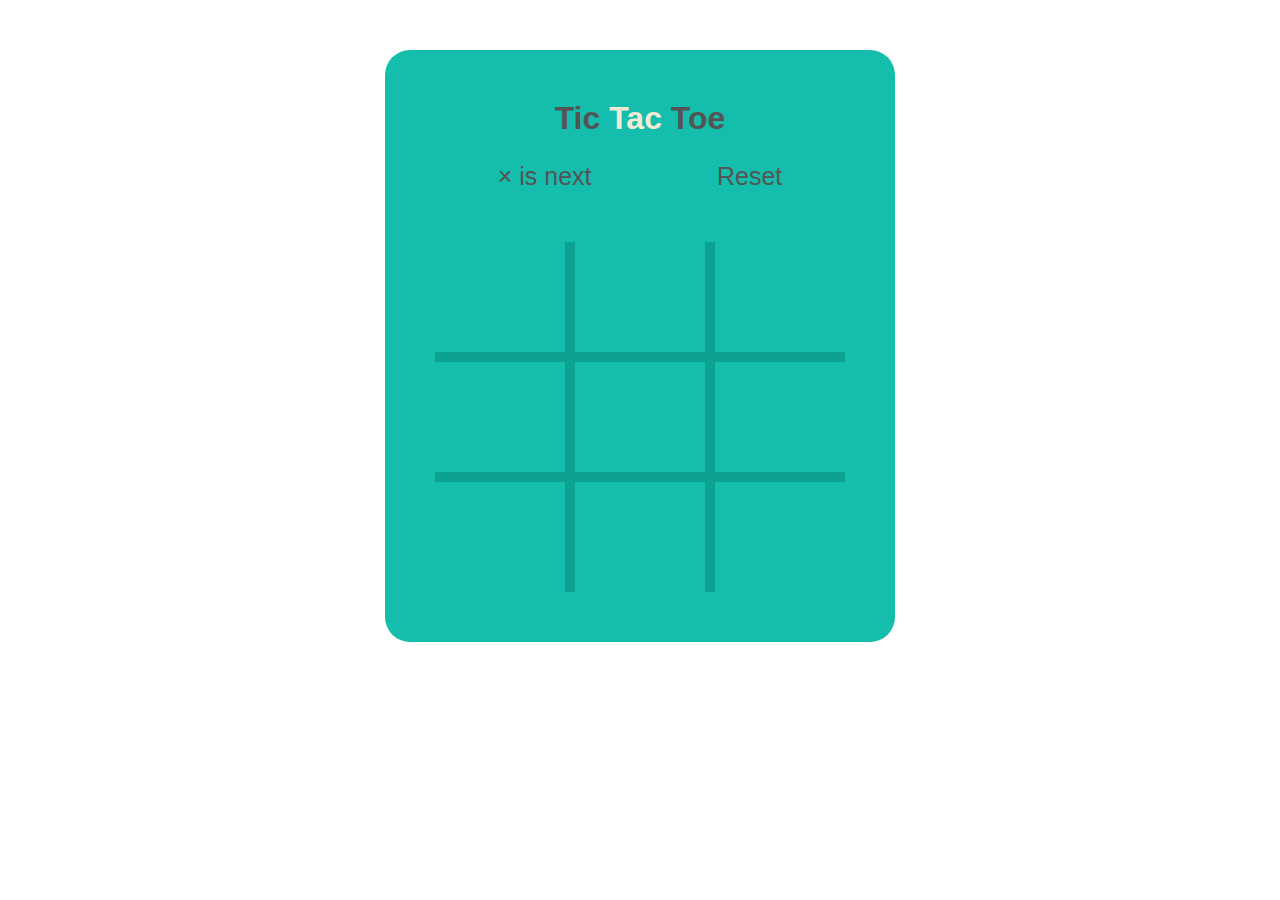
<file: index.html>
<!DOCTYPE html>
<html lang="en">
  <head>
    <meta charset="UTF-8" />
    <meta http-equiv="X-UA-Compatible" content="IE=edge" />
    <meta name="viewport" content="width=device-width, initial-scale=1.0" />
    <link rel="stylesheet" href="./Tic_Tac_Toe/style.css" />
    <title>Tic Tac Toe</title>
  </head>
  <body>
    <div class="container">
      <h1 class="title">Tic <span>Tac</span> Toe</h1>
      <div class="status-action">
        <div class="status">× is next</div>
        <div class="reset">Reset</div>
      </div>
      <div class="game-grid">
        <div class="game-cell"></div>
        <div class="game-cell"></div>
        <div class="game-cell"></div>
        <div class="game-cell"></div>
        <div class="game-cell"></div>
        <div class="game-cell"></div>
        <div class="game-cell"></div>
        <div class="game-cell"></div>
        <div class="game-cell"></div>
      </div>
    </div>
  </body>
</html>
<script src="./Tic_Tac_Toe/script.js"></script>
</file>
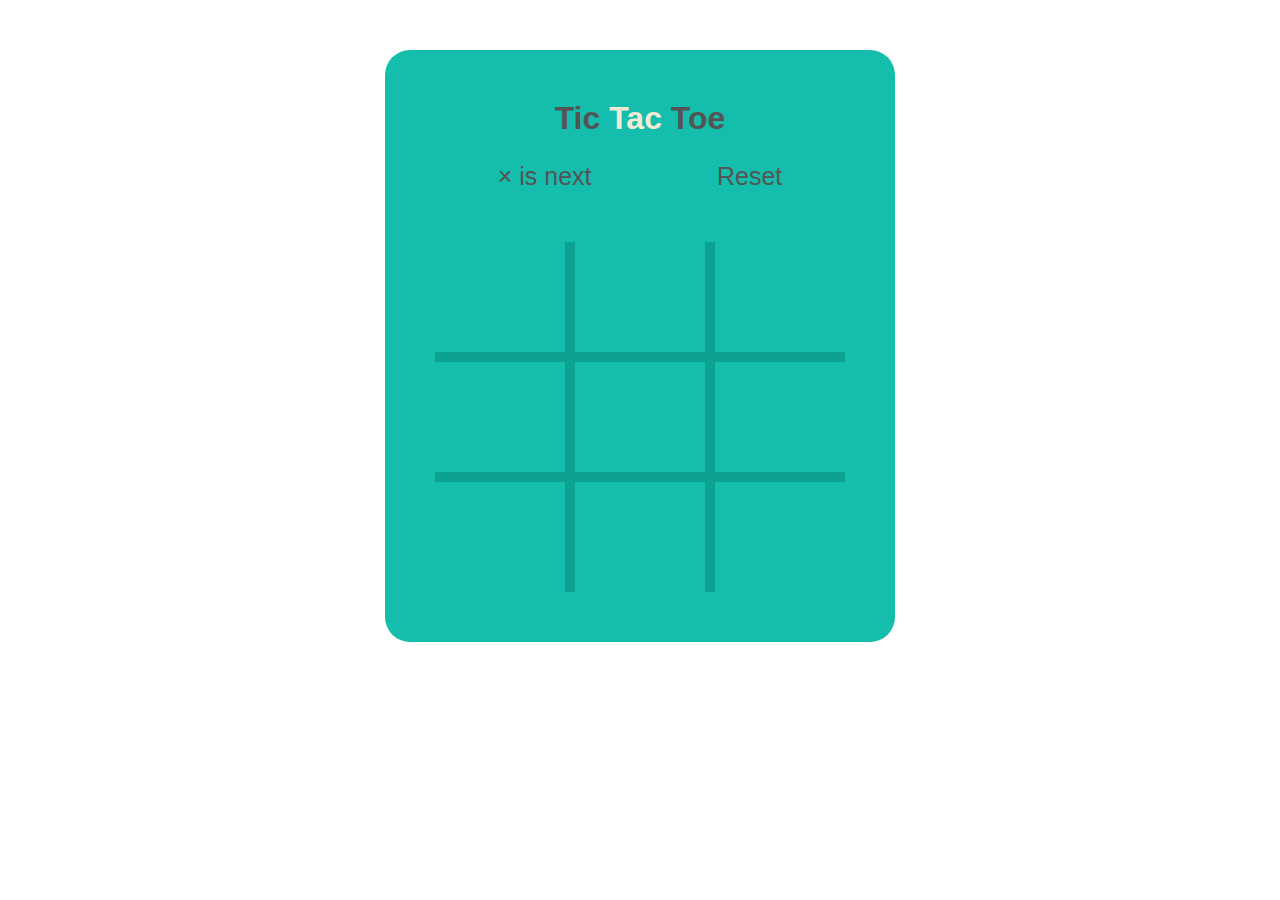
<file: Tic_Tac_Toe/index.html>
<!DOCTYPE html>
<html lang="en">
  <head>
    <meta charset="UTF-8" />
    <meta http-equiv="X-UA-Compatible" content="IE=edge" />
    <meta name="viewport" content="width=device-width, initial-scale=1.0" />
    <link rel="stylesheet" href="./style.css" />
    <title>Tic Tac Toe</title>
  </head>
  <body>
    <div class="container">
      <h1 class="title">Tic <span>Tac</span> Toe</h1>
      <div class="status-action">
        <div class="status">× is next</div>
        <div class="reset">Reset</div>
      </div>
      <div class="game-grid">
        <div class="game-cell"></div>
        <div class="game-cell"></div>
        <div class="game-cell"></div>
        <div class="game-cell"></div>
        <div class="game-cell"></div>
        <div class="game-cell"></div>
        <div class="game-cell"></div>
        <div class="game-cell"></div>
        <div class="game-cell"></div>
      </div>
    </div>
  </body>
</html>
<script src="./script.js"></script>
</file>
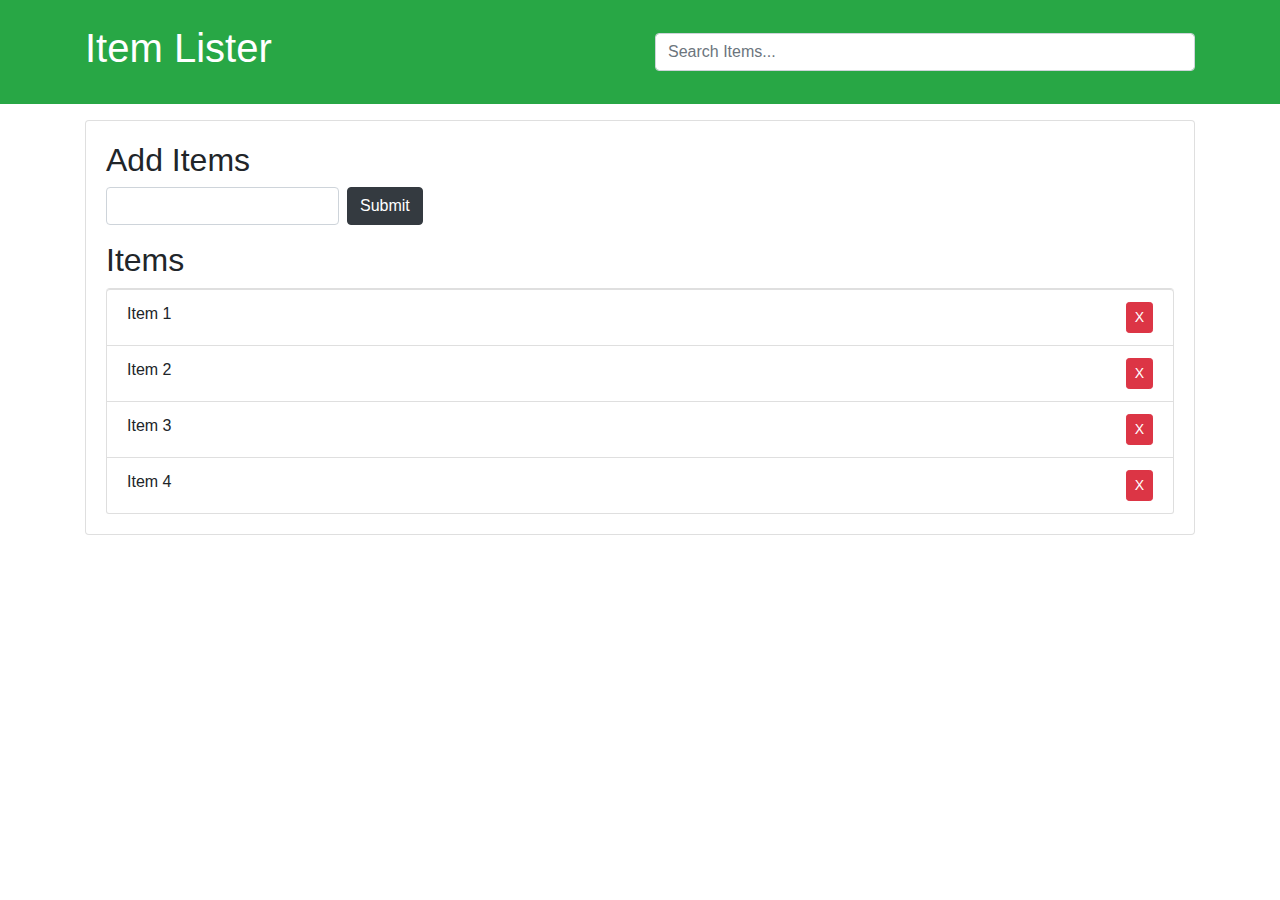
<file: TodoApp/Todo.html>
<!DOCTYPE html>
<html lang="en">
  <head>
    <meta charset="UTF-8" />
    <meta http-equiv="X-UA-Compatible" content="IE=edge" />
    <meta name="viewport" content="width=device-width, initial-scale=1.0" />
    <title>Document</title>
    <link
      rel="stylesheet"
      href="https://maxcdn.bootstrapcdn.com/bootstrap/4.0.0-beta/css/bootstrap.min.css"
    />
  </head>
  <body>
    <header id="main-header" class="bg-success text-white p-4 mb-3">
      <div class="container">
        <div class="row">
          <div class="col-md-6">
            <h1 id="header-title">Item Lister</h1>
          </div>
          <div class="col-md-6 align-self-center">
            <input
              type="text"
              class="form-control"
              id="filter"
              placeholder="Search Items..."
            />
          </div>
        </div>
      </div>
    </header>
    <div class="container">
      <div id="main" class="card card-body">
        <h2 class="title">Add Items</h2>
        <form id="addForm" class="form-inline mb-3">
          <input type="text" class="form-control mr-2" id="item" />
          <input type="submit" class="btn btn-dark" value="Submit" />
        </form>
        <h2 class="title">Items</h2>
        <ul id="items" class="list-group">
          <li class="list-group-item">
            Item 1
            <button class="btn btn-danger btn-sm float-right delete">X</button>
          </li>
          <li class="list-group-item">
            Item 2
            <button class="btn btn-danger btn-sm float-right delete">X</button>
          </li>
          <li class="list-group-item">
            Item 3
            <button class="btn btn-danger btn-sm float-right delete">X</button>
          </li>
          <li class="list-group-item">
            Item 4
            <button class="btn btn-danger btn-sm float-right delete">X</button>
          </li>
        </ul>
      </div>
    </div>
  </body>
</html>
<script src="./Todo.js"></script>
</file>
<file: Tic_Tac_Toe/style.css>
* {
  box-sizing: border-box;
  margin: 0;
  padding: 0;
}

body {
  color: #545454;
  display: flex;
  font-family: sans-serif;
  justify-content: center;
}

.container {
  background: #14bdac;
  margin: 50px;
  padding: 50px;
  border-radius: 25px;
}

.title {
  text-align: center;
}

.title span {
  color: #f2ebd3;
}

.status-action {
  display: flex;
  margin-top: 25px;
  font-size: 25px;
  justify-content: space-around;
  height: 30px;
}

.status span {
  color: #f2ebd3;
}

.reset {
  cursor: pointer;
}

.reset:hover {
  color: #f2ebd3;
}

.game-grid {
  background: #0da192;
  display: grid;
  grid-template-columns: repeat(3, 1fr);
  grid-template-rows: repeat(3, 1fr);
  grid-gap: 10px;
  margin-top: 50px;
}

.game-cell {
  background: #14bdac;
  display: flex;
  justify-content: center;
  align-items: center;
  cursor: pointer;
  height: 110px;
  width: 130px;
}

.x,
.o {
  cursor: default;
}

.x::after {
  content: "×";
  font-size: 110px;
}

.o::after {
  content: "○";
  color: #f2ebd3;
  font-size: 120px;
}

.won::after {
  color: #bd022f;
}

@media only screen and (max-width: 1024px) {
  .game-grid {
    margin-top: 25px;
    grid-gap: 10px;
  }

  .game-cell {
    height: 150px;
    width: 150px;
  }

  .x::after {
    font-size: 150px;
  }

  .o::after {
    font-size: 175px;
  }
}

@media only screen and (max-width: 540px) {
  .container {
    margin: 20px;
    padding: 20px;
  }

  .game-cell {
    height: 80px;
    width: 80px;
  }
  .status-action {
    font-size: 20px;
  }

  .x::after {
    font-size: 60px;
  }

  .o::after {
    font-size: 70px;
  }
}
</file>
